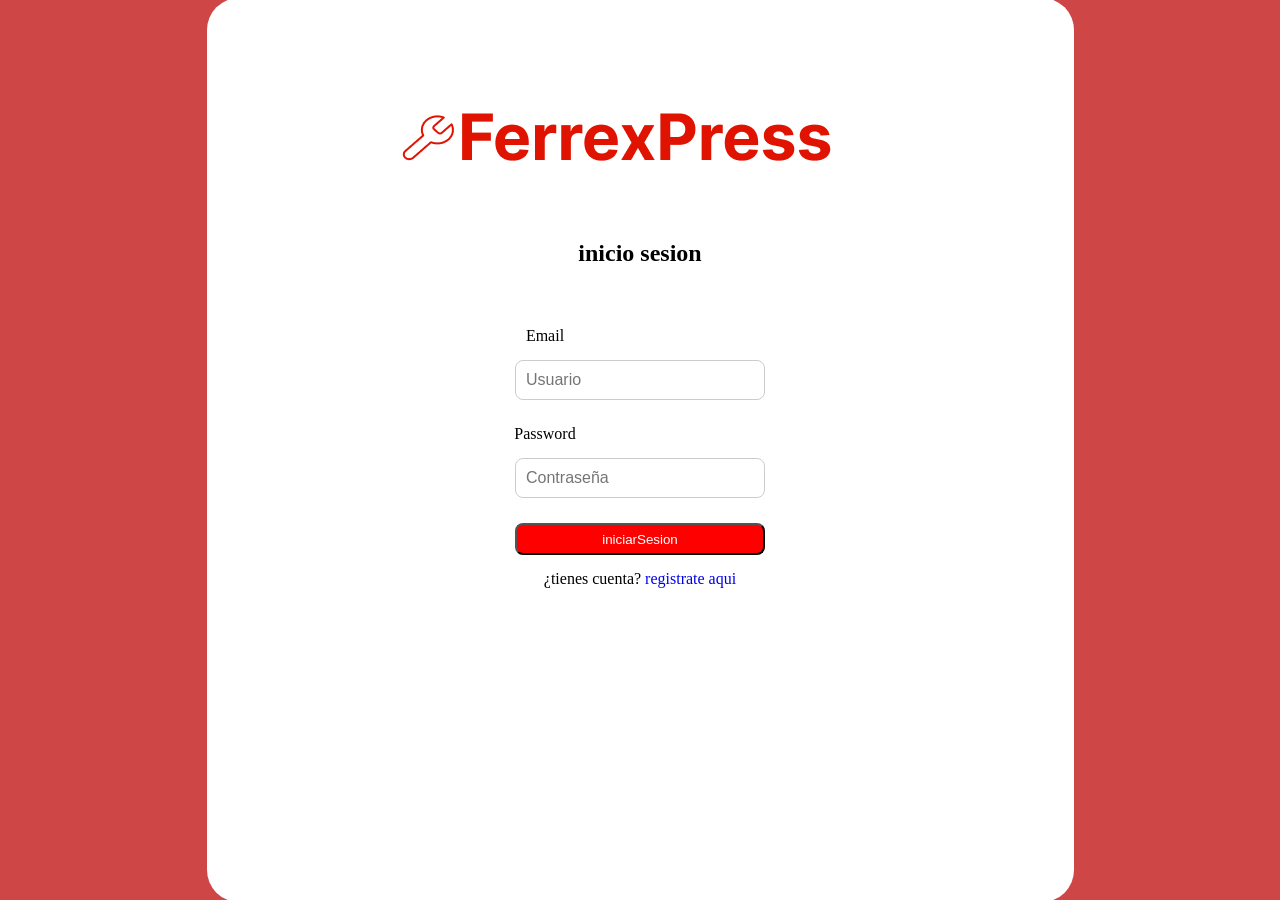
<file: sesion/login.html>
<!DOCTYPE html>
<html lang="en">
<head>
    <meta charset="UTF-8">
    <meta name="viewport" content="width=device-width, initial-scale=1.0">
    <link rel="stylesheet" href="login.css">
    <title>login</title>

</head>
<body>
    <div class="containerLogin">
        <div class="cardLogin">
            <img src="logo.png" alt="imgLogin">

            <h2>inicio sesion</h2>
            <form action="">
                <label for="email">Email</label>
                <input type="email" placeholder="Usuario" class="input-login">
                <label for="password">Password</label>
                <input type="password" placeholder="Contraseña" class="input-login">
                <button>iniciarSesion</button>
                <p> ¿tienes cuenta? <a href="#">registrate aqui </a></p>
            </form>
    </div>   
</body>
</html>
</file>
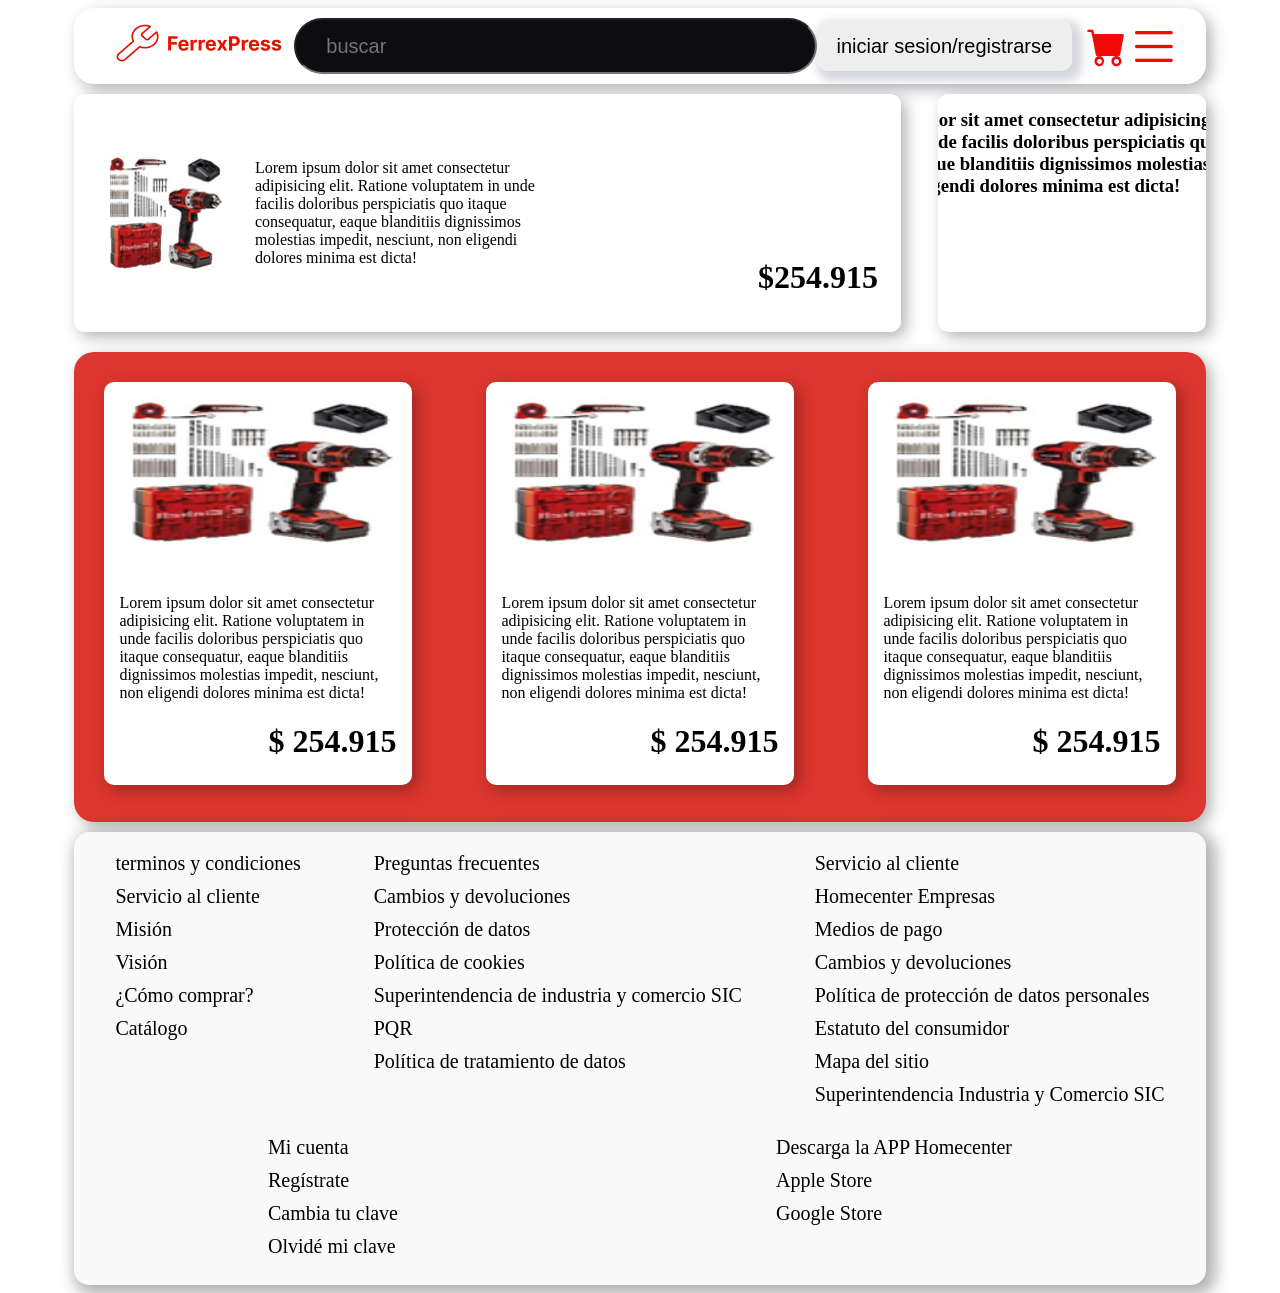
<file: app/carritodecompra/cart.html>
<!DOCTYPE html>
<html lang="en">
<head>
    <meta charset="UTF-8">
    <meta name="viewport" content="width=device-width, initial-scale=1.0">
    <link rel="stylesheet" href="https://cdn.jsdelivr.net/npm/bootstrap-icons/font/bootstrap-icons.css">
    <link rel="stylesheet" href="/app/stilesPage/stiles.css">
    <link rel="stylesheet" href="/app/stilesPage/stilesCarrito.css">
    <link rel="stylesheet" href="/app/stilesPage/stilesCartsProductos.css">
    <link rel="stylesheet" href="/app/stilesPage/style-foother.css">
    
    <title>lucia</title>
    
</head>
<header class="contenedorHeder">    
    <img src="/img/logo.png" alt= ""logo red darken-3 text">    
 <input type="text" placeholder="buscar" class="buscador">
 <a href="/app/iniciosesion/login.html"><button class="iniciarSesion">iniciar sesion/registrarse</button></a>
 <a href="/app/sesion/cart.html"><i class="bi bi-cart-fill carrito" ></i></a>
  <div class="contenedorMenu">
     <a><i class="bi bi-list menu" ></i></a>
     <div class="contenedordesplegable">
        <a href="/app/paginaPrincipal.html">Inicio</a>
        <a href="#promociones">promociones</a>
        <a href="#">Contacto</a>
        <a href="#">nosotros</a>
     </div>
  </div>
 
 
</header>
<body>
      
    <div class="contenedorcompras">
    
        <div class="contenedorCarrito" id="cart">
            <div class="cartaProductosCarrito" id="idCartasProductosCarrito">
                <img src="/img/taladrosimagen.png" alt="" class="imagenProductoCarrito" id="imagenProducto">
                <p class="parrafoCarrito">
                    Lorem ipsum dolor sit amet consectetur adipisicing elit. Ratione voluptatem in unde facilis doloribus perspiciatis quo itaque consequatur, eaque blanditiis dignissimos molestias impedit, nesciunt, non eligendi dolores minima est dicta!
                </p>
                <h1 class="precioProducto">$254.915</h1>
            </div>
        </div>

        <div class="contenedorTotalCompra" id="totalCompra">
            <div class="contenidoTotalCarrito" id="idtablaCompra">
                <h3 class="lineaDeTexto">
                    Lorem ipsum dolor sit amet consectetur adipisicing elit. Ratione voluptatem in unde facilis doloribus perspiciatis quo itaque consequatur, eaque blanditiis dignissimos molestias impedit, nesciunt, non eligendi dolores minima est dicta!
                </h3>
                <h1 class="precioCarrito">$254.915</h1>
            </div>
        </div>
 
    </div>
    <div class="contenedorCarts">
        <div class="cartaProductos" id="idCartasProductos">
         <img src="/img/taladrosimagen.png" alt="" class="imagenProducto" id="imagenProducto">
         <p class="parrafo">Lorem ipsum dolor sit amet consectetur adipisicing elit. Ratione voluptatem in unde facilis doloribus perspiciatis quo itaque consequatur, eaque blanditiis dignissimos molestias impedit, nesciunt, non eligendi dolores minima est dicta!</p>
         <h1 class="precio">$ 254.915</h1>
      </div>
      <div class="cartaProductos" id="idCartasProductos">
         <img src="/img/taladrosimagen.png" alt="" class="imagenProducto" id="imagenProducto">
         <p class="parrafo">Lorem ipsum dolor sit amet consectetur adipisicing elit. Ratione voluptatem in unde facilis doloribus perspiciatis quo itaque consequatur, eaque blanditiis dignissimos molestias impedit, nesciunt, non eligendi dolores minima est dicta!</p>
         <h1 class="precio">$ 254.915</h1>
      </div> 
      <div class="cartaProductos" id="idCartasProductos">
         <img src="/img/taladrosimagen.png" alt="" class="imagenProducto" id="imagenProducto">
         <p class="parrafo">Lorem ipsum dolor sit amet consectetur adipisicing elit. Ratione voluptatem in unde facilis doloribus perspiciatis quo itaque consequatur, eaque blanditiis dignissimos molestias impedit, nesciunt, non eligendi dolores minima est dicta!</p>
         <h1 class="precio">$ 254.915</h1>
      </div> 
      <div class="cartaProductos" id="idCartasProductos">
         <img src="/img/taladrosimagen.png" alt="" class="imagenProducto" id="imagenProducto">
         <p class="parrafo">Lorem ipsum dolor sit amet consectetur adipisicing elit. Ratione voluptatem in unde facilis doloribus perspiciatis quo itaque consequatur, eaque blanditiis dignissimos molestias impedit, nesciunt, non eligendi dolores minima est dicta!</p>
         <h1 class="precio">$ 254.915</h1>
      </div>  
      <div class="cartaProductos" id="idCartasProductos">
         <img src="/img/taladrosimagen.png" alt="" class="imagenProducto" id="imagenProducto">
         <p class="parrafo">Lorem ipsum dolor sit amet consectetur adipisicing elit. Ratione voluptatem in unde facilis doloribus perspiciatis quo itaque consequatur, eaque blanditiis dignissimos molestias impedit, nesciunt, non eligendi dolores minima est dicta!</p>
         <h1 class="precio">$ 254.915</h1>
      </div> 
      <div class="cartaProductos" id="idCartasProductos">
         <img src="/img/taladrosimagen.png" alt="" class="imagenProducto" id="imagenProducto">
         <p class="parrafo">Lorem ipsum dolor sit amet consectetur adipisicing elit. Ratione voluptatem in unde facilis doloribus perspiciatis quo itaque consequatur, eaque blanditiis dignissimos molestias impedit, nesciunt, non eligendi dolores minima est dicta!</p>
         <h1 class="precio">$ 254.915</h1>
      </div>
 
     </div>
</body>
<footer class="contenedor-foother">
    <div class="referencia">
        <a href="#">terminos y condiciones</a>
        <a href="#">Servicio al cliente</a>
        <a href="#">Misión</a>
        <a href="#">Visión</a>
        <a href="#">¿Cómo comprar?</a>
        <a href="#">Catálogo</a>
    </div>   
 
 
    <div class="referencia">
        <a href="#">Preguntas frecuentes</a>
        <a href="#">Cambios y devoluciones</a>
        <a href="#">Protección de datos</a>
        <a href="#">Política de cookies</a>
        <a href="#">Superintendencia de industria y comercio SIC</a>
        <a href="#">PQR</a>
        <a href="#">Política de tratamiento de datos</a>
    </div>   
 
 
    <div class="referencia">
        <a href="#">Servicio al cliente</a>
        <a href="#">Homecenter Empresas</a>
        <a href="#">Medios de pago</a>
        <a href="#">Cambios y devoluciones</a>
        <a href="#">Política de protección de datos personales</a>
        <a href="#">Estatuto del consumidor</a>
        <a href="#">Mapa del sitio</a>
        <a href="#">Superintendencia Industria y Comercio SIC</a>
    </div>   
 
 
    <div class="referencia">
        <a href="#">Mi cuenta</a>
        <a href="#">Regístrate</a>
        <a href="#">Cambia tu clave</a>
        <a href="#">Olvidé mi clave</a>
    </div>   
 
 
    <div class="referencia">
        <a href="#">Descarga la APP Homecenter</a>
        <a href="#">Apple Store</a>
        <a href="#">Google Store</a>
        <i class="fa-solid fa-wrench"></i>
        <i class="fa-solid fa-wrench"></i>
        <i class="fa-solid fa-wrench"></i>
        <i class="fa-solid fa-wrench"></i>
    </div>  
 
 </footer>
</html>
</file>
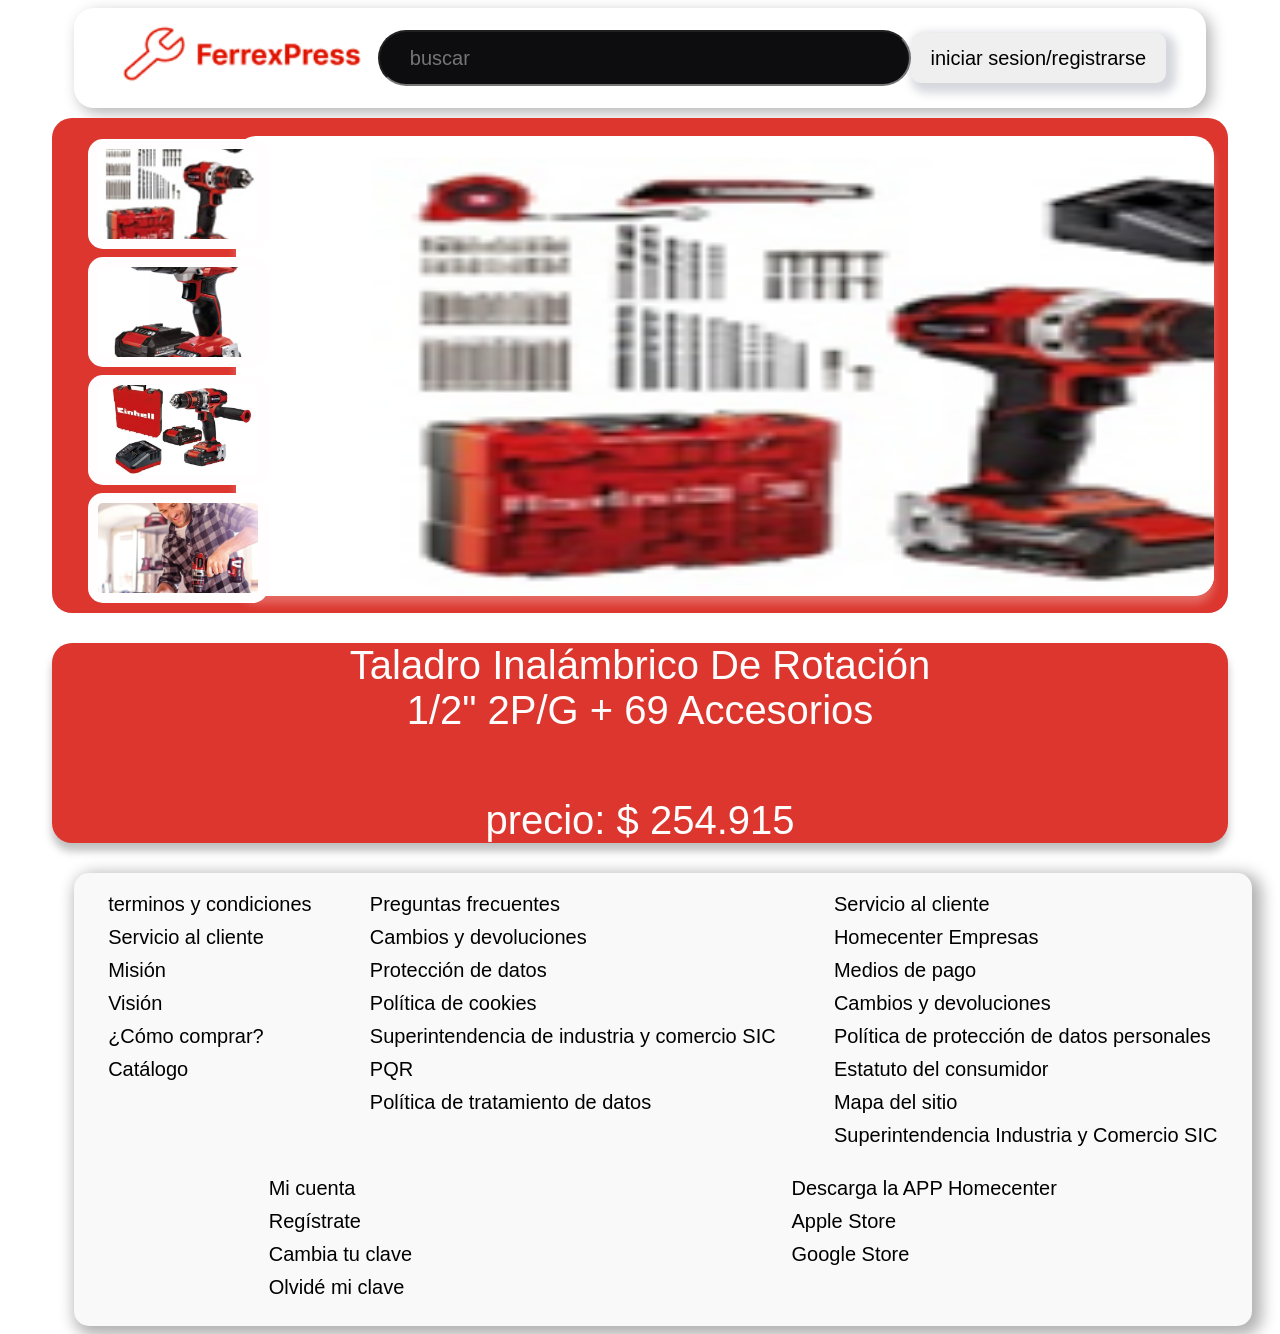
<file: app/homeproductos/homeProductos.html>
<!DOCTYPE html>
<html lang="en">
<head>
    <meta charset="UTF-8">
    <meta name="viewport" content="width=device-width, initial-scale=1.0">
    <link rel="stylesheet" href="/app/stilesPage/style-foother.css">
    <link rel="stylesheet" href="/app/stilesPage/stiles.css">
    <link rel="stylesheet" href="/app/homeproductos/stileshomePRoductos.css">
   
    <title>Document</title>
</head>

<header class="contenedorHeder">
    <img src="/img/logo.png" alt="" class="logo">
 <input type="text" placeholder="buscar" class="buscador">
 <a href="/app/iniciosesion/login.html"><button class="iniciarSesion">iniciar sesion/registrarse</button></a>
 <a href="/app/carritodecompra/cart.html"><i class="bi bi-cart-fill carrito" ></i></a>
  <div class="contenedorMenu">
     <a><i class="bi bi-list menu" ></i></a>
     <div class="contenedordesplegable">
        <a href="/app/paginaPrincipal.html">Inicio</a>
        <a href="/app/paginaPrincipal.html">promociones</a>
        <a href="#">Contacto</a>
        <a href="#fotercontenedor">nosotros</a>
     </div>
  </div>
 
 
</header>

<body>
  <div class="containerProductos">

    <div class="main-box">
      <div class="image-box">
        <img id="imagenPrincipal" class="main-img" src="/img/taladrosimagen.png" />
      </div>
  
      <div class="left-box">
        <div class="cotenedorindivual"><img src="/img/taladrosimagen.png" alt="" class="cotenedorindivualimagenes" onclick="cambiarImagen(this)"></div>
        <div class="cotenedorindivual"><img src="/img/taladro2.png" alt="" class="cotenedorindivualimagenes" onclick="cambiarImagen(this)"></div>
        <div class="cotenedorindivual"><img src="/img/taladro3.png" alt="" class="cotenedorindivualimagenes" onclick="cambiarImagen(this)"></div>
        <div class="cotenedorindivual"><img src="/img/taladro4.png" alt="" class="cotenedorindivualimagenes" onclick="cambiarImagen(this)"></div>
      </div>
    </div> 

    <div class="product-box">
      <div class="description">
        Taladro Inalámbrico De Rotación<br>1/2" 2P/G + 69 Accesorios
      </div>
      <div class="price">precio: $ 254.915</div>
    </div>
  
  </div>

  <script>
    function cambiarImagen(elemento) {
      const imagenPrincipal = document.getElementById('imagenPrincipal');
      imagenPrincipal.src = elemento.src;
    }
  </script>
  
</body>

<footer class="contenedor-foother" id="fotercontenedor">
    <div class="referencia">
        <a href="#">terminos y condiciones</a>
        <a href="#">Servicio al cliente</a>
        <a href="#">Misión</a>
        <a href="#">Visión</a>
        <a href="#">¿Cómo comprar?</a>
        <a href="#">Catálogo</a>
    </div>   
 
 
    <div class="referencia">
        <a href="#">Preguntas frecuentes</a>
        <a href="#">Cambios y devoluciones</a>
        <a href="#">Protección de datos</a>
        <a href="#">Política de cookies</a>
        <a href="#">Superintendencia de industria y comercio SIC</a>
        <a href="#">PQR</a>
        <a href="#">Política de tratamiento de datos</a>
    </div>   
 
 
    <div class="referencia">
        <a href="#">Servicio al cliente</a>
        <a href="#">Homecenter Empresas</a>
        <a href="#">Medios de pago</a>
        <a href="#">Cambios y devoluciones</a>
        <a href="#">Política de protección de datos personales</a>
        <a href="#">Estatuto del consumidor</a>
        <a href="#">Mapa del sitio</a>
        <a href="#">Superintendencia Industria y Comercio SIC</a>
    </div>   
 
 
    <div class="referencia">
        <a href="#">Mi cuenta</a>
        <a href="#">Regístrate</a>
        <a href="#">Cambia tu clave</a>
        <a href="#">Olvidé mi clave</a>
    </div>   
 
 
    <div class="referencia">
        <a href="#">Descarga la APP Homecenter</a>
        <a href="#">Apple Store</a>
        <a href="#">Google Store</a>
        <i class="fa-solid fa-wrench"></i>
        <i class="fa-solid fa-wrench"></i>
        <i class="fa-solid fa-wrench"></i>
        <i class="fa-solid fa-wrench"></i>
    </div>  
 
 </footer>
</html>
</file>
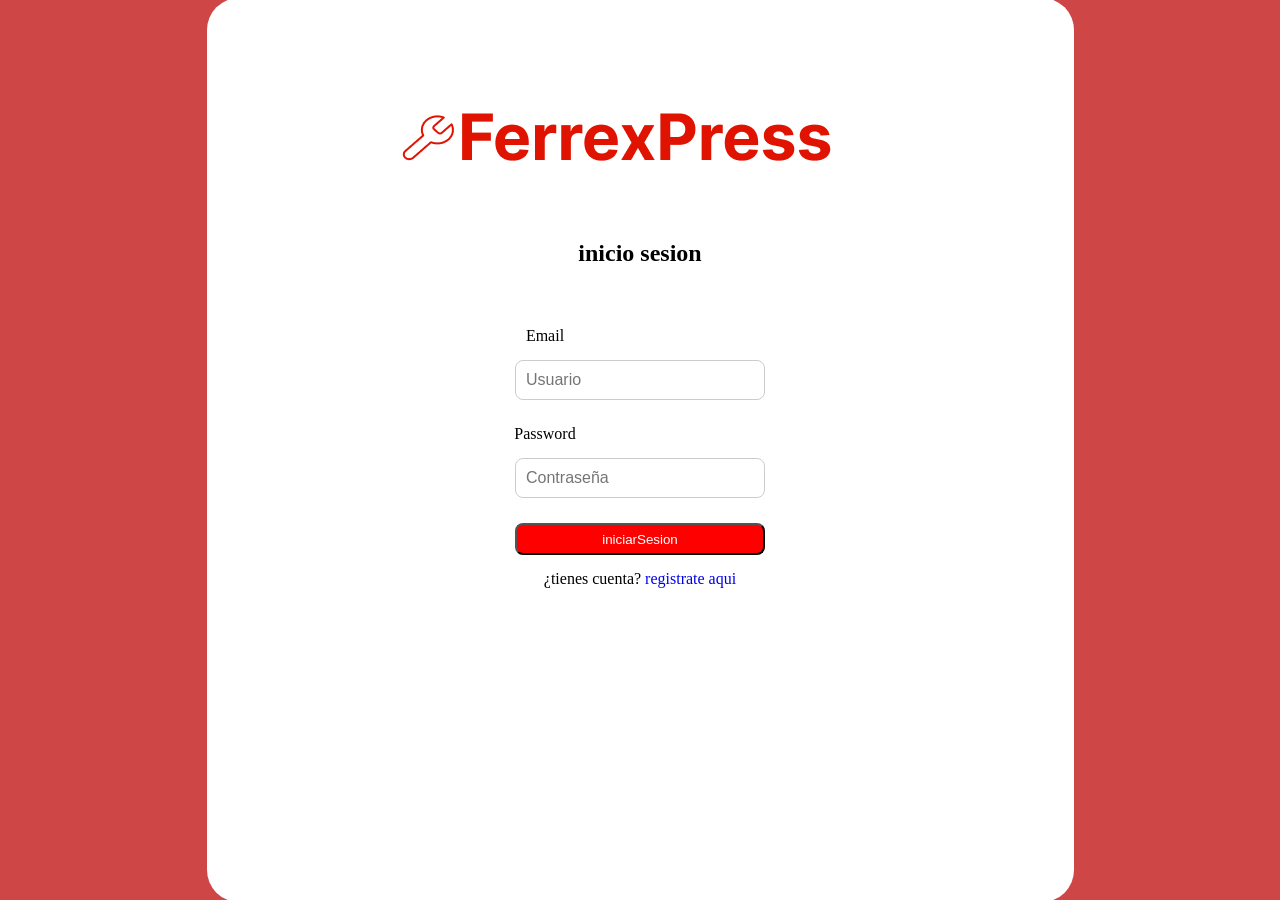
<file: app/iniciosesion/login.html>
<!DOCTYPE html>
<html lang="en">
<head>
    <meta charset="UTF-8">
    <meta name="viewport" content="width=device-width, initial-scale=1.0">
    <link rel="stylesheet" href="login.css">
    <title>login</title>

</head>
<body>
    <div class="containerLogin">
        <div class="cardLogin">
            <img src="logo.png" alt="imgLogin">

            <h2>inicio sesion</h2>
            <form action="">
                <label for="email">Email</label>
                <input type="email" placeholder="Usuario" class="input-login">
                <label for="password">Password</label>
                <input type="password" placeholder="Contraseña" class="input-login">
                <button>iniciarSesion</button>
                <p> ¿tienes cuenta? <a href="/app/iniciosesion/Registro.html">registrate aqui </a></p>
            </form>
    </div>   
</body>
</html>
</file>
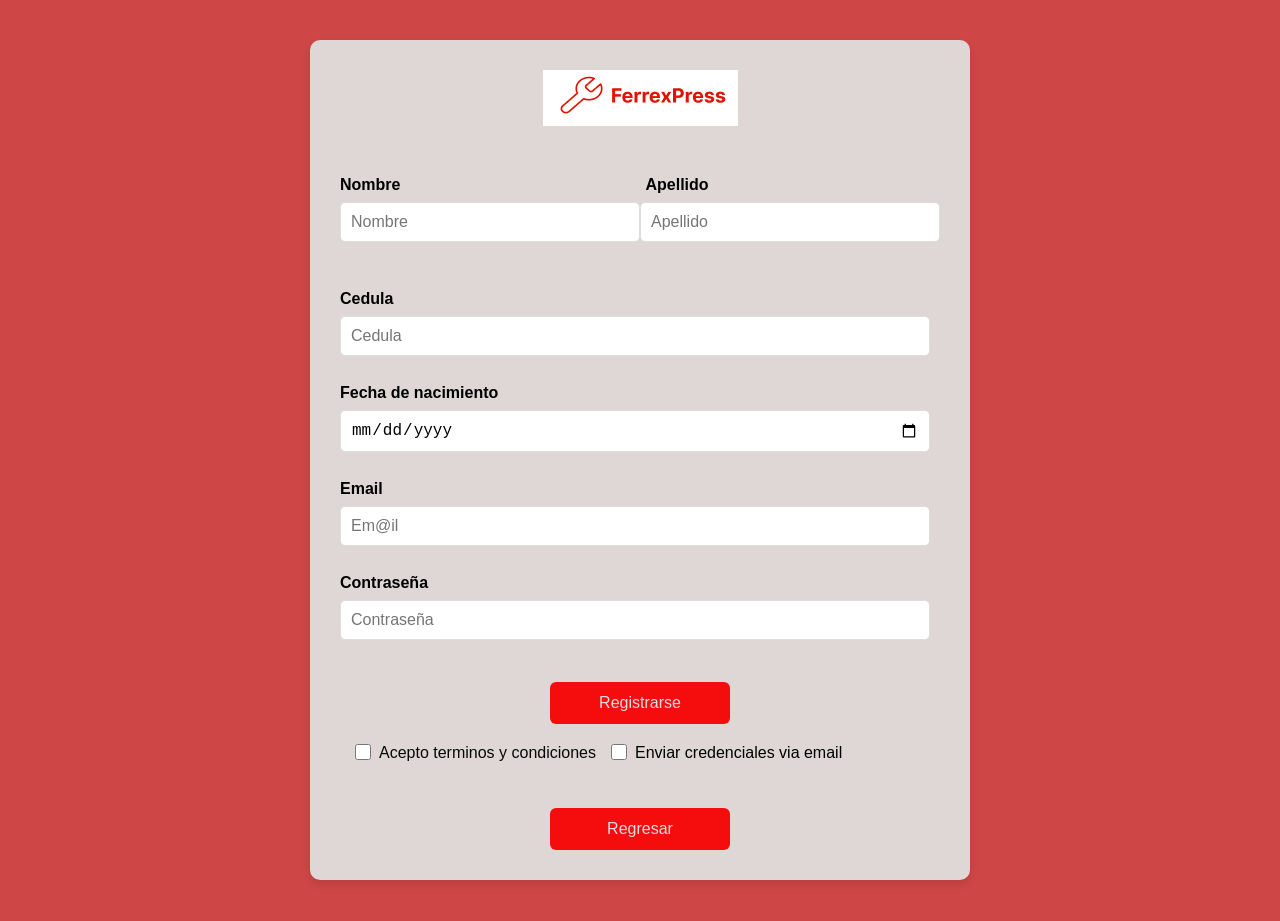
<file: app/iniciosesion/Registro.html>
<!DOCTYPE html>
<html lang="en">
<head>
    <meta charset="UTF-8">
    <meta name="viewport" content="width=device-width, initial-scale=1.0">
    <link rel="stylesheet" href="/app/stilesPage/stilesRegistro.css">
    <title>Formulario de registro</title>
</head>
<body>
    <div class="contenedorGeneral">
        <div class="logoRegistro">
        <img src="/img/logo.png" class="logoR">
        </div>
        <form class="formularioR">
            <div class="inputs1Registro">
                <p>Nombre</p>
                <p>Apellido</p>
            </div>
            <div class="inputs2Registro">
                <input type="text" name="nombre" placeholder="Nombre" id="nombreR" required>
                <input type="text" name="apellido" placeholder="Apellido" id="apellidoR" required>
            </div>
            <div class="inputs3Registro">
                <p>Cedula</p>
                <input type="text" name="cedula" placeholder="Cedula" id="nombreR" required>
                <p>Fecha de nacimiento</p>
                <input type="date" name="fecha" placeholder="Fecha" id="fechaNacimientoR" required>
                <p>Email</p>
                <input type="email" name="nombre" placeholder="Em@il" id="emailR" required>
                <p>Contraseña</p>
                <input type="password" name="apellido" placeholder="Contraseña" id="contraseñaR" required>
            </div>
            <div class="inputRegistro" id="inputRegistro">
                <input type="submit" name="botonRegistro" value="Registrarse" class="inputRegistrarse">
            </div>
            <div class="tyc">
                <input type="checkbox" class="input1tyc" id="valuetyc" required>
                <a href="">Acepto terminos y condiciones</a>
                <input type="checkbox" class="input2tyc" id="envioCredenciales">
                <p>Enviar credenciales via email</p>
            </div>
                <div class="botonR">
                <button class="botonRegresar"><a href="">Regresar</a></button>
                </div>
            </form>
            </div>
 
        

    </div>
</body>
</html>
</file>
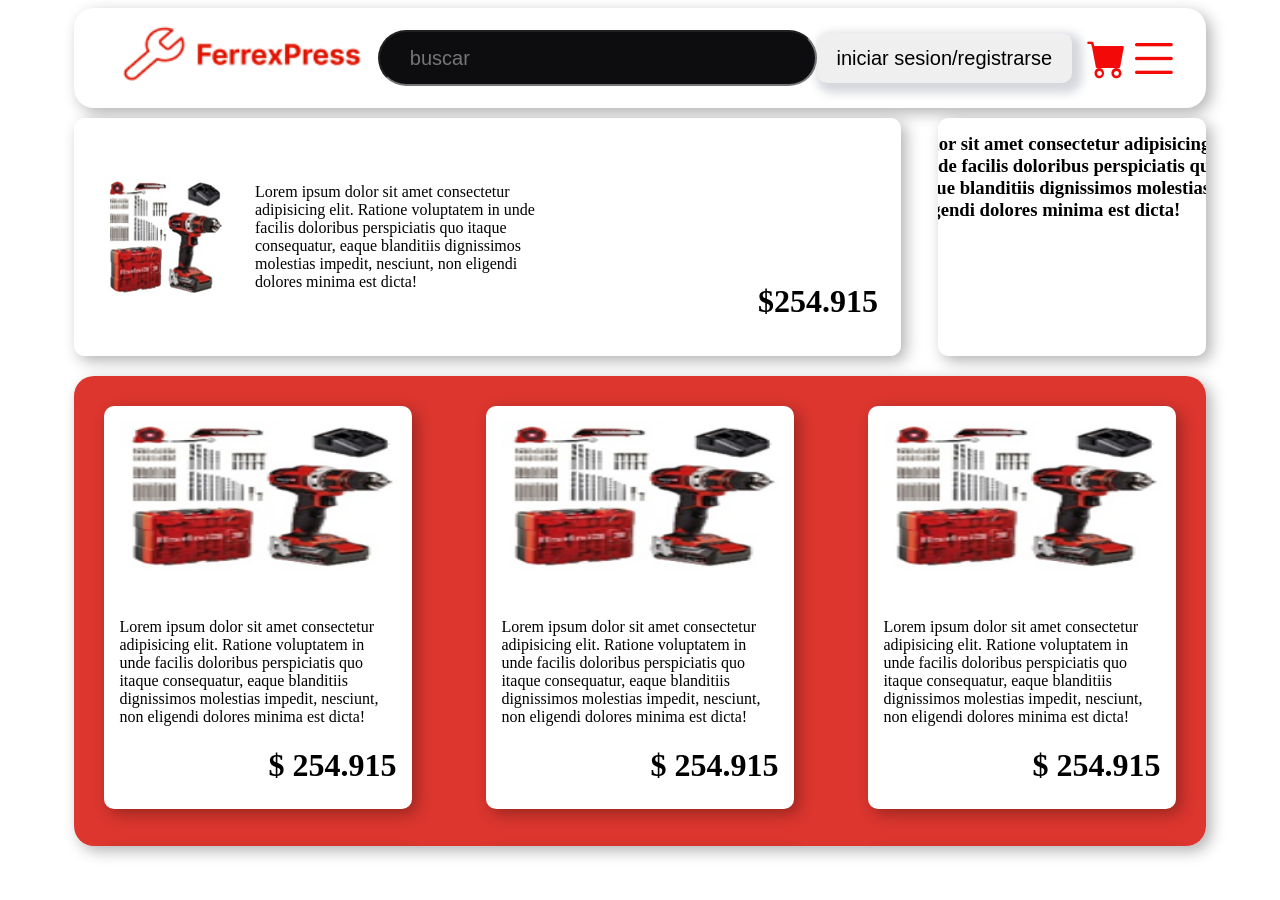
<file: app/sesion/cart.html>
<!DOCTYPE html>
<html lang="en">
<head>
    <meta charset="UTF-8">
    <meta name="viewport" content="width=device-width, initial-scale=1.0">
    <link rel="stylesheet" href="https://cdn.jsdelivr.net/npm/bootstrap-icons/font/bootstrap-icons.css">
    <link rel="stylesheet" href="/app/stilesPage/stiles.css">
    <link rel="stylesheet" href="/app/stilesPage/stilesCarrito.css">
    <link rel="stylesheet" href="/app/stilesPage/stilesCartsProductos.css">
    
    <title>Document</title>
</head>
<body>
    <div class="contenedorHeder">
        <img src="/img/logo.png" alt="" class="logo">
     <input type="text" placeholder="buscar" class="buscador">
     <a href="/app/sesion/login.html"><button class="iniciarSesion">iniciar sesion/registrarse</button></a>
     <a href="/app/sesion/cart.html"><i class="bi bi-cart-fill carrito" ></i></a>
      <div class="contenedorMenu">
         <a><i class="bi bi-list menu" ></i></a>
         <div class="contenedordesplegable">
            <a href="/app/index.html">Inicio</a>
            <a href="#">promociones</a>
            <a href="#">Contacto</a>
            <a href="#">nosotros</a>
         </div>
      </div>
     
     
    </div>


 
    <div class="contenedorcompras">
    
        <div class="contenedorCarrito" id="cart">
            <div class="cartaProductosCarrito" id="idCartasProductosCarrito">
                <img src="/taladrosimagen.png" alt="" class="imagenProductoCarrito" id="imagenProducto">
                <p class="parrafoCarrito">
                    Lorem ipsum dolor sit amet consectetur adipisicing elit. Ratione voluptatem in unde facilis doloribus perspiciatis quo itaque consequatur, eaque blanditiis dignissimos molestias impedit, nesciunt, non eligendi dolores minima est dicta!
                </p>
                <h1 class="precioProducto">$254.915</h1>
            </div>
        </div>

        <div class="contenedorTotalCompra" id="totalCompra">
            <div class="contenidoTotalCarrito" id="idtablaCompra">
                <h3 class="lineaDeTexto">
                    Lorem ipsum dolor sit amet consectetur adipisicing elit. Ratione voluptatem in unde facilis doloribus perspiciatis quo itaque consequatur, eaque blanditiis dignissimos molestias impedit, nesciunt, non eligendi dolores minima est dicta!
                </h3>
                <h1 class="precioCarrito">$254.915</h1>
            </div>
        </div>
 
    </div>
    <div class="contenedorCarts">
        <div class="cartaProductos" id="idCartasProductos">
         <img src="/taladrosimagen.png" alt="" class="imagenProducto" id="imagenProducto">
         <p class="parrafo">Lorem ipsum dolor sit amet consectetur adipisicing elit. Ratione voluptatem in unde facilis doloribus perspiciatis quo itaque consequatur, eaque blanditiis dignissimos molestias impedit, nesciunt, non eligendi dolores minima est dicta!</p>
         <h1 class="precio">$ 254.915</h1>
      </div>
      <div class="cartaProductos" id="idCartasProductos">
         <img src="/taladrosimagen.png" alt="" class="imagenProducto" id="imagenProducto">
         <p class="parrafo">Lorem ipsum dolor sit amet consectetur adipisicing elit. Ratione voluptatem in unde facilis doloribus perspiciatis quo itaque consequatur, eaque blanditiis dignissimos molestias impedit, nesciunt, non eligendi dolores minima est dicta!</p>
         <h1 class="precio">$ 254.915</h1>
      </div> 
      <div class="cartaProductos" id="idCartasProductos">
         <img src="/taladrosimagen.png" alt="" class="imagenProducto" id="imagenProducto">
         <p class="parrafo">Lorem ipsum dolor sit amet consectetur adipisicing elit. Ratione voluptatem in unde facilis doloribus perspiciatis quo itaque consequatur, eaque blanditiis dignissimos molestias impedit, nesciunt, non eligendi dolores minima est dicta!</p>
         <h1 class="precio">$ 254.915</h1>
      </div> 
      <div class="cartaProductos" id="idCartasProductos">
         <img src="/taladrosimagen.png" alt="" class="imagenProducto" id="imagenProducto">
         <p class="parrafo">Lorem ipsum dolor sit amet consectetur adipisicing elit. Ratione voluptatem in unde facilis doloribus perspiciatis quo itaque consequatur, eaque blanditiis dignissimos molestias impedit, nesciunt, non eligendi dolores minima est dicta!</p>
         <h1 class="precio">$ 254.915</h1>
      </div>  
      <div class="cartaProductos" id="idCartasProductos">
         <img src="/taladrosimagen.png" alt="" class="imagenProducto" id="imagenProducto">
         <p class="parrafo">Lorem ipsum dolor sit amet consectetur adipisicing elit. Ratione voluptatem in unde facilis doloribus perspiciatis quo itaque consequatur, eaque blanditiis dignissimos molestias impedit, nesciunt, non eligendi dolores minima est dicta!</p>
         <h1 class="precio">$ 254.915</h1>
      </div> 
      <div class="cartaProductos" id="idCartasProductos">
         <img src="/taladrosimagen.png" alt="" class="imagenProducto" id="imagenProducto">
         <p class="parrafo">Lorem ipsum dolor sit amet consectetur adipisicing elit. Ratione voluptatem in unde facilis doloribus perspiciatis quo itaque consequatur, eaque blanditiis dignissimos molestias impedit, nesciunt, non eligendi dolores minima est dicta!</p>
         <h1 class="precio">$ 254.915</h1>
      </div>
 
     </div>
</body>
</html>
</file>
<file: sesion/login.css>
* {
    margin: 0;
    padding: 0;
    box-sizing: border-box;
  }
  
html, body {
    height: 100%;
    overflow: hidden; /* esto bloquea el scroll */
}

.containerLogin{
    height: 100vh;              /* altura total de la pantalla */
    width: 100vw;               /* ancho total de la pantalla */
    display: flex;
    justify-content: center;    /* centrar horizontalmente */
    align-items: center;        /* centrar verticalmente */
    background-color: #ce4646;  /* opcional: color de fondo */

    
}.cardLogin{
    background-color: rgb(255, 255, 255);
    width: 867px;
    height: 904px;
    border-radius: 32px;
    gap: 50px;
    text-align: center;
    padding: 30px;
    
}
form {
    display: flex;
    flex-direction: column; /* elementos en columna */
    align-items: center;     /* centra horizontalmente */
    justify-content: center; /* opcional, centra verticalmente si tiene altura fija */
    gap: 15px;  
  }
  
.input-login {
    width: 250px;
    padding: 10px;
    font-size: 16px;
    border-radius: 8px;
    border: 1px solid #ccc;
    margin-bottom: 10px;
    display: block;
    margin-left: auto;
    margin-right: auto;
   
  }

button{
    background-color: #FF0000;
    color: #ffff;
    border-radius: 8px;
    width: 250px;
    height: 32px;
    display: block;
    margin-left: auto;
    margin-right: auto;
}

p a{
    text-decoration: none;
}

label{
    margin-right: 190px;
}

img{
    padding: 70px;
}

h2{
    padding-bottom: 60px;
}
</file>
<file: app/stilesPage/stiles.css>
body {
    display: flex;
    flex-direction: column; /* Asegura que los elementos se apilen verticalmente */
    overflow-y: auto;
    overflow-x: hidden;
    
}
.contenedorCarts a{
    
    color:#0D0D10;
    text-decoration: none;
}
.contenedorCarts a:hover{
    background-color:#545c7424;
    text-decoration: none;
}
.contenedorHeder {
    display: flex;
    justify-items: auto;
    margin: 0px 66px 0px 66px;
    justify-content: space-between; /* Distribuye elementos sin necesidad de "left" */
    align-items: center;
    padding: 10px 2%; /* Ajuste de espaciado */
    box-shadow: 5px 5px 15px  rgba(0, 0, 0, 0.3);
    border-radius:20px;
}
.contenedorHeder a{
    text-decoration: none;
}
 

.buscador {
    width: 100%; /* Usa porcentaje en lugar de valores fijos */
    max-width: 800px; /* Evita que sea demasiado grande en pantallas grandes */
    height: 50px;
    font-size: 20px;
    border-radius: 32px;
    background-color: #0D0D10;
    color: #545C74;
    padding-left: 30px;
}

.iniciarSesion {
    margin: auto;
    width: 150%;
    height: 50px;
    font-size: 20px;
    border-radius: 10px;
    cursor: pointer;
    position: static; /* Elimina el uso de left innecesario */
    text-decoration: none;
    box-shadow: 5px 5px 10px 5px #545c743f;
    border:3px;
}

.logo {
    height: 80px;
    position: static; /* Elimina valores de posición innecesarios */
}

.carrito {
    margin: auto;
    margin-left: 100px;
    font-size: 39px;
    display: flex;
    flex-direction: row;
    color: #f40909;
}
.carrito:hover{
    background-color: #3534343b;
    border-radius: 5px;

}
.contenedorMenu{
    position: relative;
    display: inline-block;
    

}
.menu {
    margin: auto;
    font-size: 55px;
    display: flex;
    flex-direction: row;
    color: #f40909;
    cursor: pointer;
    border-radius: 10px;
}

/* Contenido desplegable (inicialmente oculto) */
.contenedordesplegable{
    display: none;
    position: absolute;
    right: 10%;
    background-color: #0D0E10;
    min-width: 300px;
    box-shadow: 0px 8px 16px rgba(0,0,0,0.2);
    z-index: 1;
    border-radius: 5px;
}

.contenedordesplegable a{
    text-align: center;
    color: #545C74;
    padding: 12px 16px;
    text-decoration: none;
    display: block;
    border-bottom: 1px solid #eee;
}

.contenedordesplegable a:last-child{
    border-bottom: none;
}

.contenedordesplegable a:hover{
    background-color:#545C74;
    color: #0D0E10;
}

.contenedorMenu:hover .contenedordesplegable{
    display: block;
}

.menu:hover {
    background-color: #3534343b;
}

body {
    background-color: #ffff;
    
}
.container {
    margin: 20px 66px 0px 66px;
    display: flex;
    flex-wrap: nowrap;
    overflow-x: auto;         /* ✅ Scroll horizontal solo aquí */
    overflow-y: hidden;
    gap: 50px;
    background-color: #DC362E;
    border-radius: 20px;
    padding: 10px 2%;
    max-width: 100vw;         /* ✅ Ojo: era "wv" antes */
    height: 189px;
    -ms-overflow-style: none;  /* IE/Edge */
    scrollbar-width: none;     /* Firefox */
  }
  
  .container::-webkit-scrollbar {
    display: none;            /* Chrome/Safari */
  }
.card {    
    width: 200px;
    height: 177px;
    background-color: #ffff;
    border-radius: 20px; 
    flex-shrink: 0;
}
</file>
<file: app/stilesPage/stilesCarrito.css>
.contenedorcompras{
    display: flex;
    flex-direction: row;
    gap:20px;
    margin: 10px 66px;
}
.cartaProductosCarrito{
    width: 98%; /* Tamaño de la carta */
    height: 100%;
    background-color: white;
    border-radius: 10px;
    box-shadow: 5px 5px 15px rgba(0, 0, 0, 0.3);
    display: flex; /* Esto está bien para usar flexbox dentro de la carta */
    flex-direction: row; /* Asegúrate de que el contenido dentro de la carta esté en fila */
    box-sizing: border-box;
    justify-content: space-between; /* Para distribuir los elementos dentro de la carta */
    align-items: center;
    overflow: hidden;
    position: relative;
    padding:15px;
}
.contenidoTotalCarrito{
  display: flex;
    flex-direction: column;
    justify-content: space-between; /* Separa el texto y el precio */
    flex-grow: 1;
    padding: 10px 20px;  
}
.imagenProductoCarrito{
    display: flex; 
    align-items: flex-start;
    max-width:308px; /* dar limite maximo con base al contenedor del ancho */
    max-height:150px ; /* dar limite maximo con base al contenedor del alto */
    height: 100%;
    width: 280px;
    padding: 15px;
    border-radius: 15px;
    box-sizing: border-box;
    object-fit: cover;
   
}

.parrafoCarrito{
    display: 1;
    padding: 15px; 
    box-sizing: border-box;
    overflow-wrap: break-word;
    word-break: break-word;
     
}
.precioCarrito{
    display:flex;
    left: auto;
    margin-left: 450px;
    font-size: 1.5rem;
    font-weight: bold;
   
}
.precioProducto{
    display:flex;
    padding-right:1%;
    flex-direction:column;
   margin-left: 180px;
   margin-top: 150px;
    
 }
 
.contenedorTotalCompra{
    width: 60%; /* Tamaño del contenedor total compra */
    height: auto;
    margin: 0;
    padding: 0;
    background-color: white;
    border-radius: 10px;
    box-shadow: 5px 5px 15px rgba(0, 0, 0, 0.3);
    display: flex;
    flex-direction: column; /* Asegúrate de que los elementos dentro de este contenedor estén apilados */
    justify-content: center;
    align-items: center;
    overflow: hidden;

}
.lineaDeTexto{
    display:flex;
    padding-right:2%;
    margin-top: 5px;
    flex-direction: column;
    flex-direction: none;

}
</file>
<file: app/stilesPage/stilesCartsProductos.css>
.contenedorCarts{
    display: flex;
    margin: 10px 66px 0px 66px;
    gap:20px;
    flex-wrap: wrap;
    justify-content: space-between;
    background-color: #DC362E;
    box-shadow: 5px 5px 15px rgba(0, 0, 0, 0.3);
    padding: 20px;
    border-radius: 20px;
    overflow-y:auto;
    overflow-x: hidden; 
    height: 430px;
    scrollbar-width: none;

}

.cartaProductos{
    margin: 10px;
    width: 308px;  
    height: 403px;
    background-color: white;
    border-radius: 10px;
    box-shadow: 5px 5px 15px rgba(0, 0, 0, 0.3);
    display: flex;
    flex-direction: column;
    overflow: hidden;
    border-color: black;
   
}

.imagenProducto{
    display: flex; 
    align-items: flex-start;
    max-width:308px; /* dar limite maximo con base al contenedor del ancho */
    max-height:150px ; /* dar limite maximo con base al contenedor del alto */
    height: auto;
    width: 280px;
    padding: 15px;
   
}

.parrafo{
    display: block;
    padding: 5%;  
     
}

.precio{
    display:flex;
    padding-right:5%;
    margin-top:-10px;
    margin-left: auto;
   
}
</file>
<file: app/stilesPage/style-foother.css>
.contenedor-foother {
    margin: 10px 66px 0px 66px;
    border-radius: 15px;
    box-shadow: 5px 5px 15px 5px rgba(0, 0, 0, 0.3);
    background-color: #f9f9f9;
    color: rgb(10, 10, 10);
    padding: 20px;
    display: flex;
    flex-wrap: wrap;
    font-size: 20px;
    justify-content: space-around;
    gap: 30px;
}

.referencia {
    display: flex;
    flex-direction: column;
    gap: 10px;
}

.referencia a {
    color: #000000;
    text-decoration: none;
}

.referencia a:hover {
    color: #5e5757;
}
</file>
<file: app/homeproductos/stileshomePRoductos.css>
body {
  font-family: 'Istok Web', sans-serif;
  display: flex;
  flex-direction: column;

}

.containerProductos {
  width: auto;
  display: flex;         /* Usamos flex para layout horizontal o columnar */
  flex-direction: column;
  justify-content: center;
  align-items: center;
  position: relative;
  width: auto;
  margin-top: 100px;     /* Espacio para el header */
  margin-bottom: 10px;  /* Espacio para el footer */
  position: relative;
  margin-top: 10px; /* para separarlo del header */

}

.main-box {
  width: 93%;
  height: 495px;
  left: 57px;
  top: 87px;
  margin-bottom: 20px; 
  background : #DC362E ;
  overflow: hidden;
  border-radius: 20px;
}

.image-box {
  display: flex; 
  align-items: flex-start;
  max-width:1550px; /* dar limite maximo con base al contenedor del ancho */
  max-height: 430px ; /* dar limite maximo con base al contenedor del alto */
  padding: 15px;
  width: 75%;
  height: 459px;
  left: 18%;
  top: 18px;
  position: absolute;
  background: white;
  box-shadow: 0px 8px 8px rgba(255, 255, 255, 0.25);
  overflow: hidden;
  border-radius: 20px;
}

.main-img {
  width: 975px;
  height: 437px;
  left: 136px;
  top: 22px;
  position: absolute;
}

.left-box {
  width: 188px;
  height: 454px;
  left: 80px;
  top: 21px;
  position: absolute;
  border-radius: 15px;
  display: flex;
  flex-direction: column;
  gap: 8px;
}

.img-wrapper {
  width: 155.55px;
  height: 102px;
  position: absolute;
  background: white;
  box-shadow: 0px 4px 4px rgba(0, 0, 0, 0.25);
  border-radius: 20px;
}

.img-wrapper.top { top: 9px; left: 12px; }
.img-wrapper.center { top: 129px; left: 12px; }
.img-wrapper.bottom { top: 241px; left: 12px; }
.img-wrapper.middle {
  width: 97.57px;
  height: 69.70px;
  top: 143px;
  left: 32.45px;
  background: transparent;
}

.img-bg {
  width: 100%;
  height: 100%;
  background: rgba(217, 217, 217, 0);
  border-radius: 20px;
  position: absolute;
}

.mini-img {
  position: absolute;
  left: 12px;
  top: 13px;
}

.logo-card {
  width: 157px;
  height: 102px;
  left: 78px;
  top: 375px;
  position: absolute;
  background: white;
  overflow: hidden;
  border-radius: 15px;
}

.logo-img {
  width: 137px;
  height: 103px;
  left: 10px;
  top: 15px;
  position: absolute;
}

.search-bar {
  width: 736px;
  padding: 0 27px;
  left: 352px;
  top: 24px;
  position: absolute;
  background: #0D0E10;
  opacity: 0.81;
  border-radius: 32px;
  display: flex;
  justify-content: space-between;
  align-items: center;
}

.search-text {
  color: #545C74;
  font-size: 32px;
  font-weight: 400;
}

.search-icon {
  width: 24px;
  height: 24px;
  position: relative;
  opacity: 0.80;
}

.search-outline {
  width: 18px;
  height: 18px;
  left: 3px;
  top: 3px;
  position: absolute;
  outline: 2px #545C74 solid;
  outline-offset: -1px;
}

.header-logo {
  width: 222px;
  height: 54px;
  left: 71px;
  top: 24px;
  position: absolute;
  display: flex;
  align-items: center;
  gap: 6px;
}

.logo-icon {
  width: 62px;
  height: 54px;
  position: relative;
}

.logo-outline {
  width: 49px;
  height: 43px;
  left: 7.75px;
  top: 4.49px;
  position: absolute;
  outline: 2px #E01300 solid;
  outline-offset: -1px;
}

.logo-text {
  color: #E01300;
  font-size: 24px;
  font-family: Inter, sans-serif;
  font-weight: 700;
}

.login-register {
  width: 211px;
  height: 38px;
  left: 1116px;
  top: 25px;
  position: absolute;
  display: flex;
  align-items: center;
  color: black;
  font-size: 24px;
  font-weight: 400;
}

.notch-bar {
  position: absolute;
}

.notch-fill {
  width: 16.36px;
  height: 7.50px;
  left: 1345.64px;
  top: 37.50px;
  background: #E01300;
  position: absolute;
}

.notch-outline, .notch-dot1, .notch-dot2 {
  position: absolute;
  outline: 2px #E01300 solid;
  outline-offset: -1px;
}

.notch-outline {
  width: 19px;
  height: 10px;
  left: 1343px;
  top: 35px;
}

.notch-dot1 {
  width: 2.11px;
  height: 1.67px;
  left: 1347.22px;
  top: 48.33px;
}

.notch-dot2 {
  width: 2.11px;
  height: 1.67px;
  left: 1356.72px;
  top: 48.33px;
}

.cart-icon {
  width: 24px;
  height: 24px;
  left: 1387px;
  top: 33px;
  position: absolute;
  overflow: hidden;
}

.cart-outline {
  width: 18px;
  height: 12px;
  left: 3px;
  top: 6px;
  position: absolute;
  outline: 2px #E01300 solid;
  outline-offset: -1px;
}

.product-box {
  width: 93%;
  height: 200px;
  background: #DC362E;
  border-radius: 20px;
  box-shadow: 0px 8px 8px rgba(0, 0, 0, 0.25);
  backdrop-filter: blur(4px);
  margin-top: 10px;
  margin-bottom: 10px;
  position: relative; /* IMPORTANTE: que no sea absolute */
  display: flex;
  flex-direction: column;
  justify-content: center;
  align-items: center;
}

.price {
  font-size: 40px;
  color: #FFFDFD;
  margin-top: 10px;
}

.description {
  width: 941px;
  height: 170px;
  left: 310px;
  top: 10px;
  font-size: 40px;
  color: #FFFDFD;
  text-align: center;
}
.contenedorindividual{
  background-color: #FFFDFD;
}
.cotenedorindivualimagenes{
  display: flex; 
  align-items: flex-start;
  justify-content: end;
  max-width:180px; /* dar limite maximo con base al contenedor del ancho */
  max-height:110px ; /* dar limite maximo con base al contenedor del alto */
  width: 280px;
  padding: 10px;
  border-radius: 15px;
  box-sizing: border-box;
  object-fit: cover;
  background-color: #FFFDFD;
}
.contenedor-foother {
  position: relative;
  width: 90%;
  z-index: 2;

}
</file>
<file: app/iniciosesion/login.css>
* {
    margin: 0;
    padding: 0;
    box-sizing: border-box;
  }
  
html, body {
    height: 100%;
    overflow: hidden; /* esto bloquea el scroll */
}

.containerLogin{
    height: 100vh;              /* altura total de la pantalla */
    width: 100vw;               /* ancho total de la pantalla */
    display: flex;
    justify-content: center;    /* centrar horizontalmente */
    align-items: center;        /* centrar verticalmente */
    background-color: #ce4646;  /* opcional: color de fondo */

    
}.cardLogin{
    background-color: rgb(255, 255, 255);
    width: 867px;
    height: 904px;
    border-radius: 32px;
    gap: 50px;
    text-align: center;
    padding: 30px;
    
}
form {
    display: flex;
    flex-direction: column; /* elementos en columna */
    align-items: center;     /* centra horizontalmente */
    justify-content: center; /* opcional, centra verticalmente si tiene altura fija */
    gap: 15px;  
  }
  
.input-login {
    width: 250px;
    padding: 10px;
    font-size: 16px;
    border-radius: 8px;
    border: 1px solid #ccc;
    margin-bottom: 10px;
    display: block;
    margin-left: auto;
    margin-right: auto;
   
  }

button{
    background-color: #FF0000;
    color: #ffff;
    border-radius: 8px;
    width: 250px;
    height: 32px;
    display: block;
    margin-left: auto;
    margin-right: auto;
}

p a{
    text-decoration: none;
}

label{
    margin-right: 190px;
}

img{
    padding: 70px;
}

h2{
    padding-bottom: 60px;
}
</file>
<file: app/stilesPage/stilesRegistro.css>
body {
    font-family: sans-serif;
    margin: 0;
    padding: 0;
    display: flex;
    justify-content: center;
    align-items: center;
    min-height: 100vh;
    background-color:#ce4646;
}

.contenedorGeneral {
    margin: 40px;
    width: 600px; /* Aumenta el ancho para escritorio */
    height: auto;
    padding: 30px; /* Aumenta el padding para más espacio */
    background-color: rgb(223, 214, 214);
    border-radius: 10px; /* Esquinas más redondeadas */
    box-shadow: 0 4px 8px rgba(0, 0, 0, 0.1); /* Sombra más pronunciada */
}

.logoRegistro {
    text-align: center;
    margin-bottom: 30px; /* Más espacio debajo del logo */
}

.logoR {
    max-width: 400px; /* Logo un poco más grande */
}

.formularioR {
    display: flex;
    flex-direction: column;
}
.inputs1Registro{
    display: flex;
    flex-direction: row;
    gap: 245px;
}

.inputs2Registro{
    display: flex;
    flex-direction: row;
    justify-content: space-between;
    margin-bottom: 20px;
}

.inputs2Registro div{
    width: 48%; /* Ajusta el ancho para dejar un pequeño espacio entre ellos */
}

.inputs1Registro p, .inputs3Registro p   {
    margin-bottom: 8px;
    font-weight: bold;
}


.inputs2Registro input, .inputs3Registro input {
    width: calc(100% - 10px);
    padding: 10px;
    border: 1px solid #ddd;
    border-radius: 5px;
    box-sizing: border-box;
    margin-bottom: 12px;
    font-size: 16px; /* Aumenta el tamaño de la fuente */
}

.inputRegistro, .botonR {
    text-align: center;
    margin-top: 30px;
}

.inputRegistro input, .botonR button {
    width: 30%; /* Botones más anchos */
    padding: 12px 20px;
    background-color: #f50c0c;
    color: #ddd;
    border: none;
    border-radius: 6px;
    cursor: pointer;
    font-size: 16px; /* Aumenta el tamaño de la fuente */
}

.inputRegistro :hover{
    background-color: #f84c4c;
    align-items: center;

}


.tyc {
    display: flex;
    flex-direction: row;
    margin-top: 20px;
}

.tyc div{
    display: flex;
    flex-direction: row;
    align-items: center;
    margin-bottom: 8px;
    gap: 10px;
}

.tyc a {
    text-decoration: none;
    color: #080808;
    margin-left: 8px;
    font-size: 16px;
}

.tyc p {
    margin-top: 0px;
    margin-left: 8px;
    font-size: 16px;
}

.tyc input[type="checkbox"] {
    margin: 0;
    margin-left: 15px;
    padding: 0;
    width: auto;
    height: 16px;
    width: 16px;
}
.botonR a{
    text-decoration: none;
    color: #ddd;
}
.botonR button:hover {
    background-color: #f84c4c;
}

/*estilos celular*/

@media (max-width: 400px){
    body {
        font-family: sans-serif;
        margin: 0;
        padding: 0;
        display: flex;
        justify-content: center;
        align-items: center;
        min-height: 100vh;
        background-color: #f4f4f4;
    }
    
    .contenedorGeneral {
        margin: 50px;
        width: 90%; /* Usa porcentaje para responsive */
        max-width: 350px; /* Limit the maximum width on larger phones */
        padding: 20px;
        background-color: rgb(223, 214, 214);
        border-radius: 8px;
        box-shadow: 0 2px 4px rgba(0, 0, 0, 0.1);
    }
    
    .logoRegistro {
        text-align: center;
        margin-bottom: 20px;
    }
    
    .logoR {
        max-width: 150px;
    }
    
    .formularioR {
        display: flex;
        flex-direction: column;
    }

    .inputs1Registro p {
        font-size: 50px;
    }

    .inputs2Registro, .inputs3Registro {
        margin-bottom: 15px;
    }
    
    .inputs3Registro p {
        margin-bottom: 5px;
        font-weight: bold;
    }
    
    .inputs2Registro input, .inputs3Registro input {
        width: calc(100% - 18px); /* Adjust for padding and border */
        padding: 8px;
        border: 1px solid #ddd;
        border-radius: 4px;
        box-sizing: border-box;
        margin-bottom: 10px;
    }
    
    /* Adjust input2 so they are inline */
    .inputs2Registro{
      display: flex;
      justify-content: space-between;
    }
    .inputs2Registro input{
      width: auto;
        }
    
    .botonRegistrarse, .botonR {
        text-align: center;
        margin-top: 20px;
    }
    
    .botonRegistrarse button, .botonR button {
        width: 100%;
        padding: 10px;
        background-color: #ff0000;
        color: white;
        border: none;
        border-radius: 4px;
        cursor: pointer;
        font-size: 16px;
    }
    
    .botonRegistrarse button:hover, .botonR button:hover {
        background-color: #f73333;
    }
    
    .tyc {
        display: flex;
        flex-direction: column;
        align-items: center;
        margin-top: 15px;
    }
    
    .tyc div{
        display: flex;
        flex-direction: row;
        align-items: center;
        margin-bottom: 5px;
    }
    
    .tyc a {
        text-decoration: none;
        color: #050505;
        margin-left: 5px;
    }
    
    .tyc p {
        font-size: 16px;
        margin-left: 5px;
    }
    
    .tyc input[type="checkbox"] {
        display: flex;
        float: left ;
        margin: 0;
        padding: 0;
        width: auto;
    }

}
</file>
